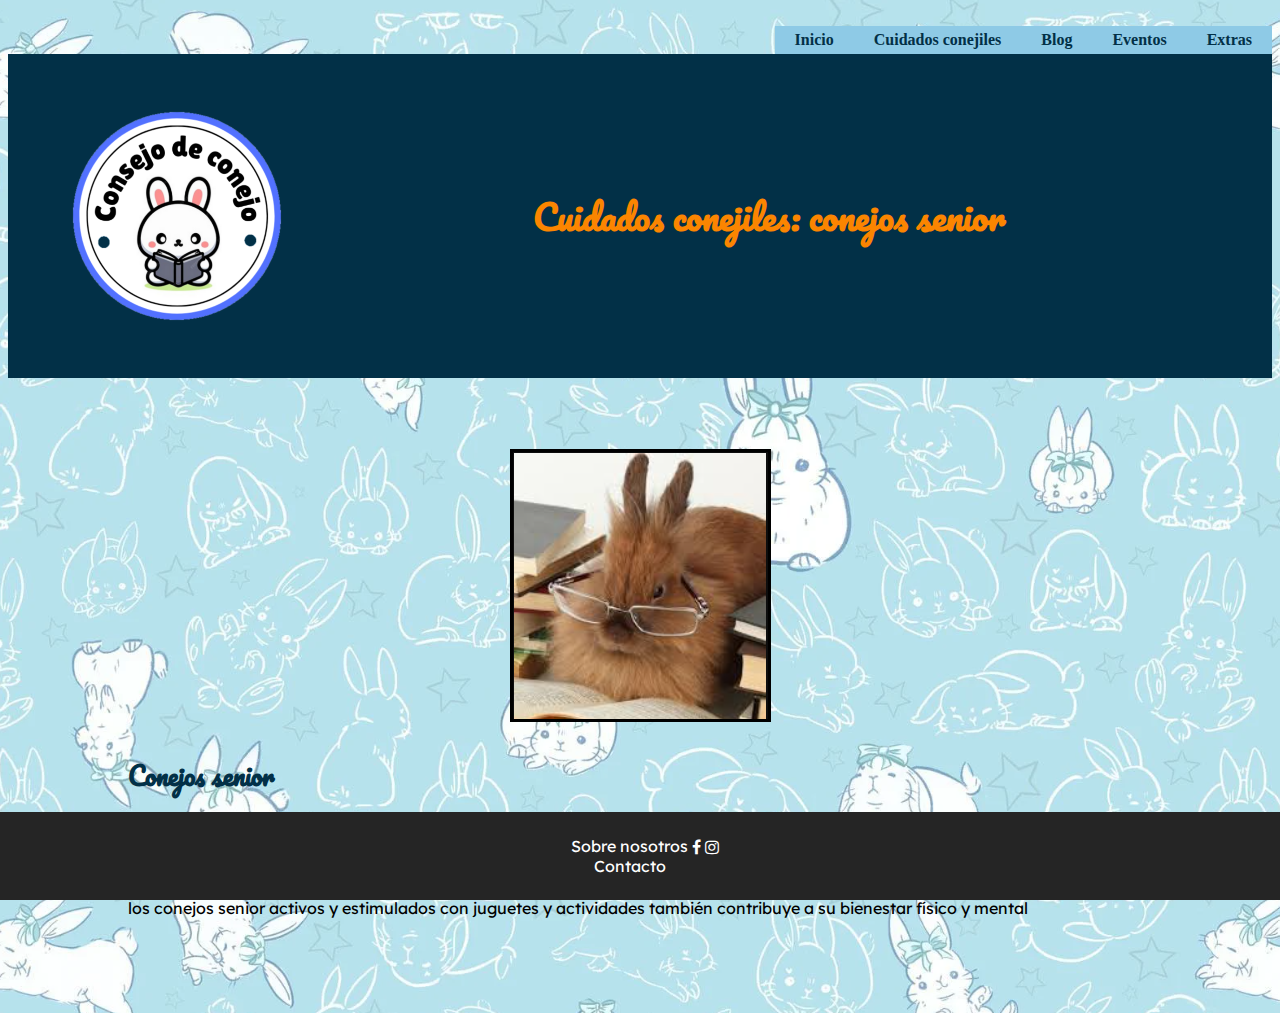
<file: conejosSenior.html>
<!DOCTYPE html>
<html lang="en">
<head>
    <meta charset="UTF-8">
    <meta name="viewport" content="width=device-width, initial-scale=1.0">
    <title>Cuidados conejiles: conejos senior - Consejo de conejo</title>
    <link rel="stylesheet" href="estilo.css">
    <link rel="stylesheet" href="https://cdnjs.cloudflare.com/ajax/libs/font-awesome/5.14.0/css/all.min.css" integrity="sha512-1PKOgIY59xJ8Co8+NE6FZ+LOAZKjy+KY8iq0G4B3CyeY6wYHN3yt9PW0XpSriVlkMXe40PTKnXrLnZ9+fkDaog==" crossorigin="anonymous" referrerpolicy="no-referrer" />
    <link rel="stylesheet" href="https://cdnjs.cloudflare.com/ajax/libs/font-awesome/4.7.0/css/font-awesome.min.css">
    <link rel="stylesheet" href="https://cdnjs.cloudflare.com/ajax/libs/font-awesome/6.6.0/css/all.min.css" integrity="sha512-Kc323vGBEqzTmouAECnVceyQqyqdsSiqLQISBL29aUW4U/M7pSPA/gEUZQqv1cwx4OnYxTxve5UMg5GT6L4JJg==" crossorigin="anonymous" referrerpolicy="no-referrer" />
    <link rel="preconnect" href="https://fonts.googleapis.com">
    <link rel="preconnect" href="https://fonts.gstatic.com" crossorigin>
    <link href="https://fonts.googleapis.com/css2?family=Meddon&family=Pacifico&display=swap" rel="stylesheet">
    <link rel="preconnect" href="https://fonts.googleapis.com">
<link rel="preconnect" href="https://fonts.gstatic.com" crossorigin>
<link href="https://fonts.googleapis.com/css2?family=Lexend:wght@100..900&family=Meddon&family=Pacifico&display=swap" rel="stylesheet">

</head>

<body>
    <br>
    <div class="container1">
        <table align="right" class="special-table">
            <tr>
            <td class="tooltip"><a href="index.html" ><strong>Inicio</strong><span class="tooltiptext">Inicio</span></a></td>
            <td class="tooltip"><a href="cuidados.html" ><strong>Cuidados conejiles</strong><span class="tooltiptext">Cuidados conejiles</span></a></td>
            <td class="tooltip"><a href="blog.html" ><strong>Blog</strong><span class="tooltiptext">Blog</span></a></td>
            <td class="tooltip"><a href="eventos.html" ><strong>Eventos</strong><span class="tooltiptext">Eventos</span></a></td>
            <td class="tooltip"><a href="extras.html" ><strong>Extras</strong><span class="tooltiptext">Extras</span></a></td>
            </tr>
            </table>
        </div>

    <div class="container2">
        <table align="left" >
            <tr>
                <td style="padding-left: 50px; padding-bottom: 50px;padding-top: 50px;">  <img align="left" src="imagenes/logo.png" height="50%" width="50%"></td>
    <td>
      <h1>Cuidados conejiles: conejos senior </h1>
    </td>        
    </tr>
</table>
    </div>
           
    
            <div align="center" > 
          <table class="tabla1">
        <tr >
            <td align="center" > <img  style='border:3px solid #000000' src="imagenes/b_senior.PNG" alt="Image 1" ></td>
        </tr>
        <tr>
            <td style="padding-left: 50px; "> <h2>Conejos senior</h2>
                <p>Los conejos senior, generalmente considerados mayores a partir de los 4-5 años, requieren cuidados especiales debido a su mayor susceptibilidad a enfermedades como la podo-dermatitis, la obesidad y la enfermedad renal crónica. Es crucial proporcionarles una dieta equilibrada, baja en calcio y rica en fibra, así como asegurar un ambiente cómodo y seguro con acceso fácil a sustratos y areneros. Además, es importante realizar chequeos veterinarios regulares para detectar y tratar cualquier problema de salud a tiempo. Mantener a los conejos senior activos y estimulados con juguetes y actividades también contribuye a su bienestar físico y mental</p>
              
            </tr>

    </table>
    
            </div>
            

    <div class="footer">
    <table align="center"> <tr> 
    <td>
    <p><a href="nosotros.html" target="_blank">Sobre nosotros</a><br>
        <a href="contacto.html" target="_blank">Contacto</a><br>
    </td>
    <td>

    <a href="https://www.tiktok.com/" target="_blank"> <i class="fab fa-tiktok" style="color: #ffffff;"></i></a>
    <a href="https://www.facebook.com/" target="_blank"> <i class="fa fa-brands fa-facebook-f" style="color: #ffffff;"></i></a>
    <a href="https://www.instagram.com/" target="_blank"> <i class="fa fa-brands fa-instagram" style="color: #ffffff;"></i></a>
    <br>
    </p></td>
    </tr> 
    </table>
    </div>

</body>

</html>
</file>
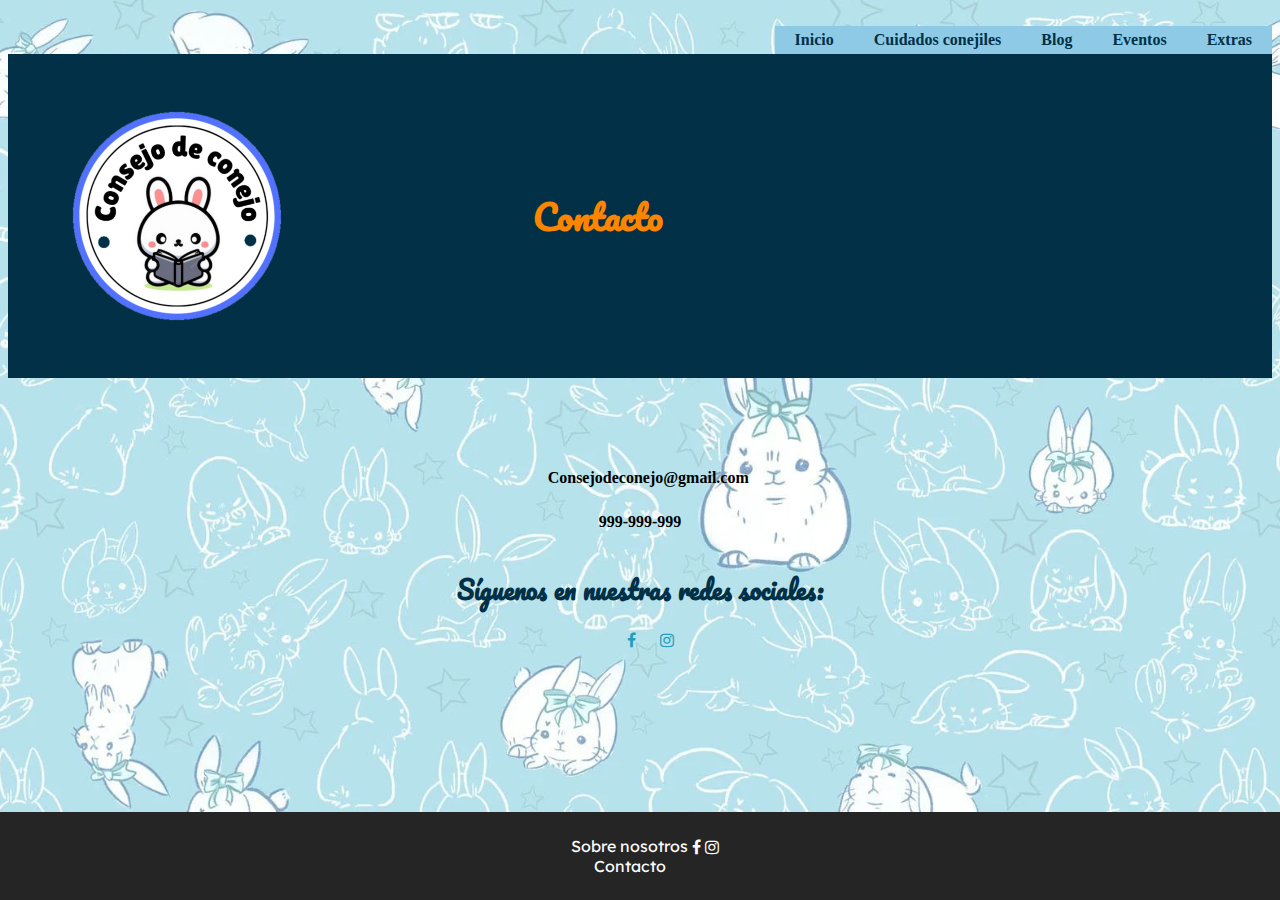
<file: contacto.html>
<!DOCTYPE html>
<html lang="en">
<head>
    <meta charset="UTF-8">
    <meta name="viewport" content="width=device-width, initial-scale=1.0">
    <title>Contacto - Consejo de conejo</title>
    <link rel="stylesheet" href="estilo.css">
    <link rel="stylesheet" href="https://cdnjs.cloudflare.com/ajax/libs/font-awesome/5.14.0/css/all.min.css" integrity="sha512-1PKOgIY59xJ8Co8+NE6FZ+LOAZKjy+KY8iq0G4B3CyeY6wYHN3yt9PW0XpSriVlkMXe40PTKnXrLnZ9+fkDaog==" crossorigin="anonymous" referrerpolicy="no-referrer" />
    <link rel="stylesheet" href="https://cdnjs.cloudflare.com/ajax/libs/font-awesome/4.7.0/css/font-awesome.min.css">
    <link rel="stylesheet" href="https://cdnjs.cloudflare.com/ajax/libs/font-awesome/6.6.0/css/all.min.css" integrity="sha512-Kc323vGBEqzTmouAECnVceyQqyqdsSiqLQISBL29aUW4U/M7pSPA/gEUZQqv1cwx4OnYxTxve5UMg5GT6L4JJg==" crossorigin="anonymous" referrerpolicy="no-referrer" />
    <link rel="preconnect" href="https://fonts.googleapis.com">
    <link rel="preconnect" href="https://fonts.gstatic.com" crossorigin>
    <link href="https://fonts.googleapis.com/css2?family=Meddon&family=Pacifico&display=swap" rel="stylesheet">
    <link rel="preconnect" href="https://fonts.googleapis.com">
<link rel="preconnect" href="https://fonts.gstatic.com" crossorigin>
<link href="https://fonts.googleapis.com/css2?family=Lexend:wght@100..900&family=Meddon&family=Pacifico&display=swap" rel="stylesheet">

</head>

<body>
    <br>
    <div class="container1">
        <table align="right" class="special-table">
            <tr>
            <td class="tooltip"><a href="index.html" ><strong>Inicio</strong><span class="tooltiptext">Inicio</span></a></td>
            <td class="tooltip"><a href="cuidados.html" ><strong>Cuidados conejiles</strong><span class="tooltiptext">Cuidados conejiles</span></a></td>
            <td class="tooltip"><a href="blog.html" ><strong>Blog</strong><span class="tooltiptext">Blog</span></a></td>
            <td class="tooltip"><a href="eventos.html" ><strong>Eventos</strong><span class="tooltiptext">Eventos</span></a></td>
            <td class="tooltip"><a href="extras.html" ><strong>Extras</strong><span class="tooltiptext">Extras</span></a></td>
            </tr>
            </table>
        </div>

    <div class="container2">
        <table align="left" >
            <tr>
                <td style="padding-left: 50px; padding-bottom: 50px;padding-top: 50px;">  <img align="left" src="imagenes/logo.png" height="50%" width="50%"></td>
    <td>
      <h1>Contacto</h1>
    </td>        
    </tr>
</table>
    </div>
           
    
            <div align="center" style="margin: 20px;"> 
          <table class="tabla1">
        <tr >
            <td style="padding-bottom: 20px;" align="center"><a> <i class="fa-solid fa-envelope fa-2xl" style="color: #219ebc;"></i> <b>Consejodeconejo@gmail.com</b></a></td>
        </tr>
        <tr>
            <td align="center"><a> <i class="fa-solid fa-mobile-screen-button fa-2xl" style="color: #219ebc;"></i> <b> 999-999-999</b></a></td>
        </tr>
        <tr>
            <td align="center" style="padding: 10px;">
                <h2>Síguenos en nuestras redes sociales:</h2>
                <a href="https://www.tiktok.com/" target="_blank" style="padding: 10px;"> <i class="fab fa-tiktok fa-2xl" style="color: #219ebc;"></i></a>
                <a href="https://www.facebook.com/" target="_blank" style="padding: 10px;"> <i class="fa fa-brands fa-facebook-f fa-2xl" style="color: #219ebc;"></i></a>
                <a href="https://www.instagram.com/" target="_blank" style="padding: 10px;"> <i class="fa fa-brands fa-instagram fa-2xl" style="color: #219ebc;"></i></a>
                <br>
            </td>  
        </tr>
    
    </table>
    
            </div>
            

    <div class="footer">
    <table align="center"> <tr> 
    <td>
    <p><a href="nosotros.html" target="_blank">Sobre nosotros</a><br>
        <a href="contacto.html" target="_blank">Contacto</a><br>
    </td>
    <td>

    <a href="https://www.tiktok.com/" target="_blank"> <i class="fab fa-tiktok" style="color: #ffffff;"></i></a>
    <a href="https://www.facebook.com/" target="_blank"> <i class="fa fa-brands fa-facebook-f" style="color: #ffffff;"></i></a>
    <a href="https://www.instagram.com/" target="_blank"> <i class="fa fa-brands fa-instagram" style="color: #ffffff;"></i></a>
    <br>
    </p></td>
    </tr> 
    </table>
    </div>

</body>

</html>
</file>
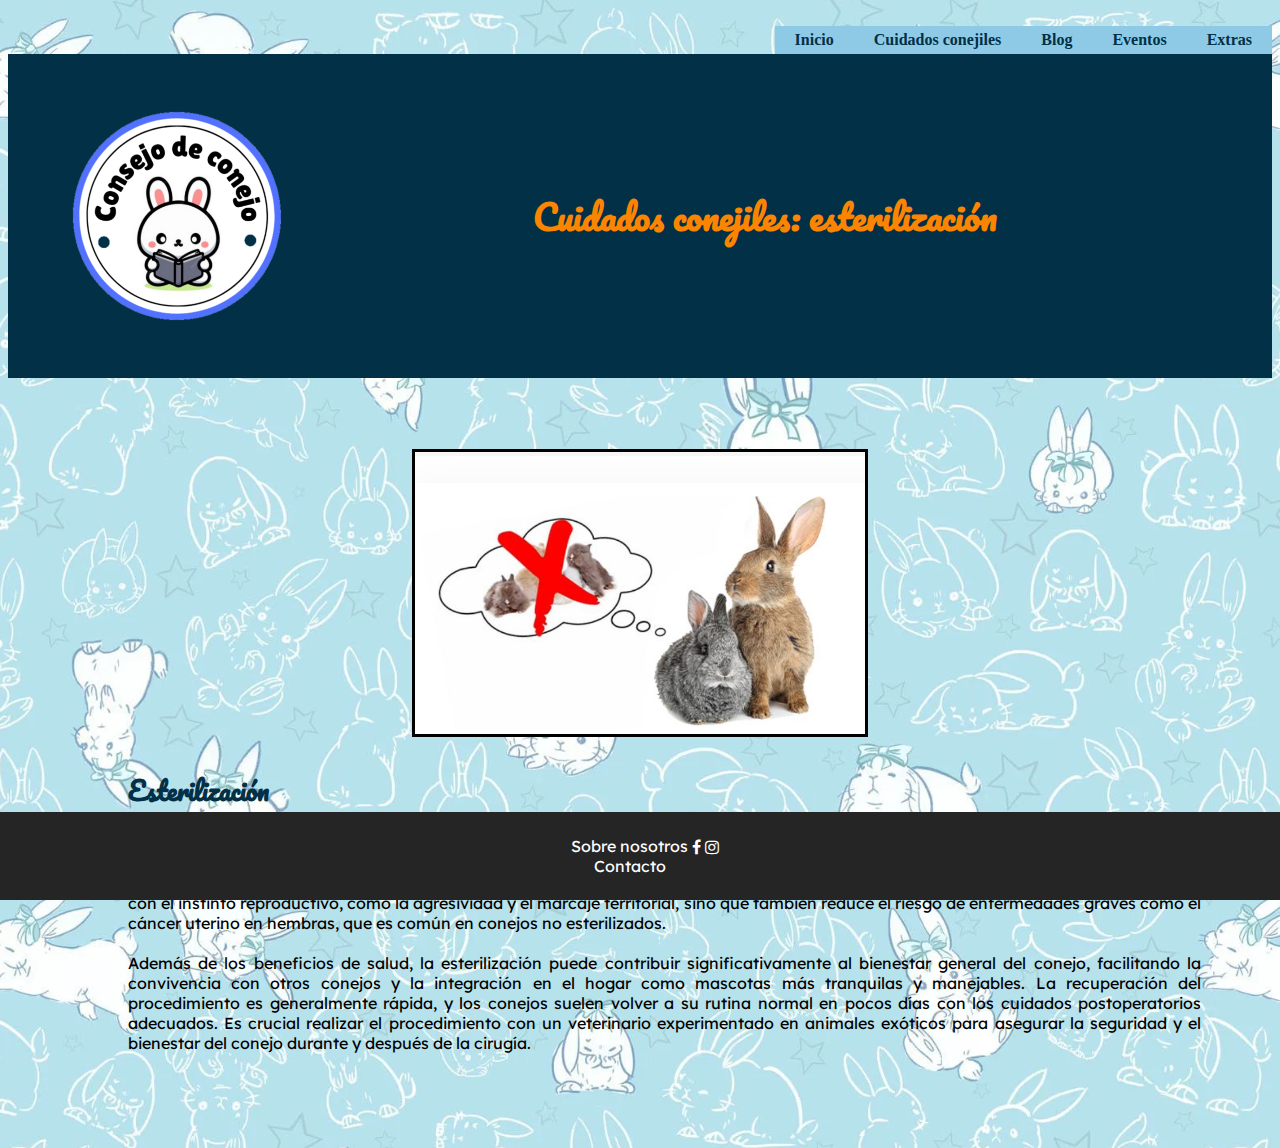
<file: esterilizacion.html>
<!DOCTYPE html>
<html lang="en">
<head>
    <meta charset="UTF-8">
    <meta name="viewport" content="width=device-width, initial-scale=1.0">
    <title>Cuidados conejiles: esterilización - Consejo de conejo</title>
    <link rel="stylesheet" href="estilo.css">
    <link rel="stylesheet" href="https://cdnjs.cloudflare.com/ajax/libs/font-awesome/5.14.0/css/all.min.css" integrity="sha512-1PKOgIY59xJ8Co8+NE6FZ+LOAZKjy+KY8iq0G4B3CyeY6wYHN3yt9PW0XpSriVlkMXe40PTKnXrLnZ9+fkDaog==" crossorigin="anonymous" referrerpolicy="no-referrer" />
    <link rel="stylesheet" href="https://cdnjs.cloudflare.com/ajax/libs/font-awesome/4.7.0/css/font-awesome.min.css">
    <link rel="stylesheet" href="https://cdnjs.cloudflare.com/ajax/libs/font-awesome/6.6.0/css/all.min.css" integrity="sha512-Kc323vGBEqzTmouAECnVceyQqyqdsSiqLQISBL29aUW4U/M7pSPA/gEUZQqv1cwx4OnYxTxve5UMg5GT6L4JJg==" crossorigin="anonymous" referrerpolicy="no-referrer" />
    <link rel="preconnect" href="https://fonts.googleapis.com">
    <link rel="preconnect" href="https://fonts.gstatic.com" crossorigin>
    <link href="https://fonts.googleapis.com/css2?family=Meddon&family=Pacifico&display=swap" rel="stylesheet">
    <link rel="preconnect" href="https://fonts.googleapis.com">
<link rel="preconnect" href="https://fonts.gstatic.com" crossorigin>
<link href="https://fonts.googleapis.com/css2?family=Lexend:wght@100..900&family=Meddon&family=Pacifico&display=swap" rel="stylesheet">

</head>

<body>
    <br>
    <div class="container1">
        <table align="right" class="special-table">
            <tr>
            <td class="tooltip"><a href="index.html" ><strong>Inicio</strong><span class="tooltiptext">Inicio</span></a></td>
            <td class="tooltip"><a href="cuidados.html" ><strong>Cuidados conejiles</strong><span class="tooltiptext">Cuidados conejiles</span></a></td>
            <td class="tooltip"><a href="blog.html" ><strong>Blog</strong><span class="tooltiptext">Blog</span></a></td>
            <td class="tooltip"><a href="eventos.html" ><strong>Eventos</strong><span class="tooltiptext">Eventos</span></a></td>
            <td class="tooltip"><a href="extras.html" ><strong>Extras</strong><span class="tooltiptext">Extras</span></a></td>
            </tr>
            </table>
        </div>

    <div class="container2">
        <table align="left" >
            <tr>
                <td style="padding-left: 50px; padding-bottom: 50px;padding-top: 50px;">  <img align="left" src="imagenes/logo.png" height="50%" width="50%"></td>
    <td>
      <h1>Cuidados conejiles: esterilización </h1>
    </td>        
    </tr>
</table>
    </div>
           
    
            <div align="center" > 
          <table class="tabla1">
        <tr >
            <td align="center" > <img  style='border:3px solid #000000' src="imagenes/b_esterilizacion.PNG" alt="Image 1" width="450px" ></td>
        </tr>
        <tr>
            <td style="padding-left: 50px; "> <h2>Esterilización</h2>
                <p>La esterilización en conejos es un procedimiento quirúrgico recomendado tanto para machos como para hembras. En los machos, conocido como castración, implica la eliminación de los testículos, mientras que en las hembras, conocido como ovariohisterectomía, incluye la eliminación de los ovarios y el útero. Este procedimiento no solo ayuda a prevenir problemas de comportamiento relacionados con el instinto reproductivo, como la agresividad y el marcaje territorial, sino que también reduce el riesgo de enfermedades graves como el cáncer uterino en hembras, que es común en conejos no esterilizados. <br><br>   
                    Además de los beneficios de salud, la esterilización puede contribuir significativamente al bienestar general del conejo, facilitando la convivencia con otros conejos y la integración en el hogar como mascotas más tranquilas y manejables. La recuperación del procedimiento es generalmente rápida, y los conejos suelen volver a su rutina normal en pocos días con los cuidados postoperatorios adecuados. Es crucial realizar el procedimiento con un veterinario experimentado en animales exóticos para asegurar la seguridad y el bienestar del conejo durante y después de la cirugía.</p>
              
            </tr>

    </table>
    
            </div>
            

    <div class="footer">
    <table align="center"> <tr> 
    <td>
    <p><a href="nosotros.html" target="_blank">Sobre nosotros</a><br>
        <a href="contacto.html" target="_blank">Contacto</a><br>
    </td>
    <td>

    <a href="https://www.tiktok.com/" target="_blank"> <i class="fab fa-tiktok" style="color: #ffffff;"></i></a>
    <a href="https://www.facebook.com/" target="_blank"> <i class="fa fa-brands fa-facebook-f" style="color: #ffffff;"></i></a>
    <a href="https://www.instagram.com/" target="_blank"> <i class="fa fa-brands fa-instagram" style="color: #ffffff;"></i></a>
    <br>
    </p></td>
    </tr> 
    </table>
    </div>

</body>

</html>
</file>
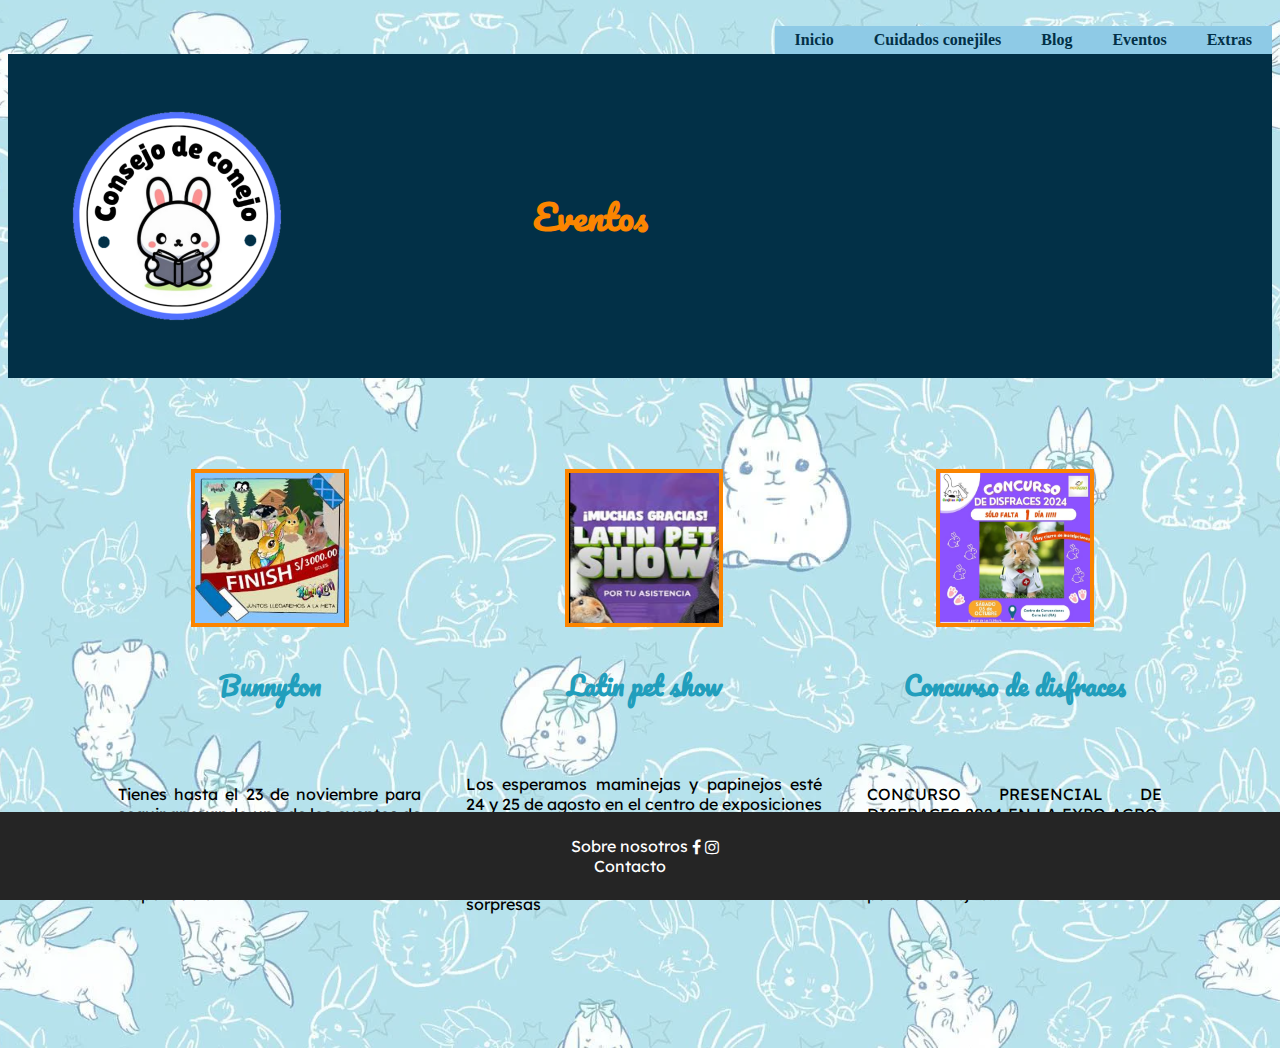
<file: eventos.html>
<!DOCTYPE html>
<html lang="en">
<head>
    <meta charset="UTF-8">
    <meta name="viewport" content="width=device-width, initial-scale=1.0">
    <title>Eventos - Consejo de conejo</title>
    <link rel="stylesheet" href="estilo.css">
    <link rel="stylesheet" href="https://cdnjs.cloudflare.com/ajax/libs/font-awesome/5.14.0/css/all.min.css" integrity="sha512-1PKOgIY59xJ8Co8+NE6FZ+LOAZKjy+KY8iq0G4B3CyeY6wYHN3yt9PW0XpSriVlkMXe40PTKnXrLnZ9+fkDaog==" crossorigin="anonymous" referrerpolicy="no-referrer" />
    <link rel="stylesheet" href="https://cdnjs.cloudflare.com/ajax/libs/font-awesome/4.7.0/css/font-awesome.min.css">
    <link rel="stylesheet" href="https://cdnjs.cloudflare.com/ajax/libs/font-awesome/6.6.0/css/all.min.css" integrity="sha512-Kc323vGBEqzTmouAECnVceyQqyqdsSiqLQISBL29aUW4U/M7pSPA/gEUZQqv1cwx4OnYxTxve5UMg5GT6L4JJg==" crossorigin="anonymous" referrerpolicy="no-referrer" />
    <link rel="preconnect" href="https://fonts.googleapis.com">
    <link rel="preconnect" href="https://fonts.gstatic.com" crossorigin>
    <link href="https://fonts.googleapis.com/css2?family=Meddon&family=Pacifico&display=swap" rel="stylesheet">
    <link rel="preconnect" href="https://fonts.googleapis.com">
<link rel="preconnect" href="https://fonts.gstatic.com" crossorigin>
<link href="https://fonts.googleapis.com/css2?family=Lexend:wght@100..900&family=Meddon&family=Pacifico&display=swap" rel="stylesheet">

</head>

<body>
    <br>
    <div class="container1">
        <table align="right" class="special-table">
            <tr>
            <td class="tooltip"><a href="index.html" ><strong>Inicio</strong><span class="tooltiptext">Inicio</span></a></td>
            <td class="tooltip"><a href="cuidados.html" ><strong>Cuidados conejiles</strong><span class="tooltiptext">Cuidados conejiles</span></a></td>
            <td class="tooltip"><a href="blog.html" ><strong>Blog</strong><span class="tooltiptext">Blog</span></a></td>
            <td class="tooltip"><a href="eventos.html" ><strong>Eventos</strong><span class="tooltiptext">Eventos</span></a></td>
            <td class="tooltip"><a href="extras.html" ><strong>Extras</strong><span class="tooltiptext">Extras</span></a></td>
            </tr>
            </table>
        </div>

    <div class="container2">
        <table align="left" >
            <tr>
                <td style="padding-left: 50px; padding-bottom: 50px;padding-top: 50px;">  <img align="left" src="imagenes/logo.png" height="50%" width="50%"></td>
    <td>
      <h1>Eventos</h1>
    </td>        
    </tr>
</table>
    </div>
           
    <div align="center" style="margin: 20px;"> 
        <table class="tabla1">
            <tr> 
            <td align="center"> <a href="https://www.instagram.com/bunnyton.pe/" target="_blank"> <img style='border:4px solid #fb8500' src="imagenes/bunnyton.PNG" alt="Image 1" width="150px" height="150px"> </a> 
            </td> 
            <td align="center"> <a href="https://www.instagram.com/p/C-Fq4sToRTg/?img_index=1" target="_blank"> <img style='border:4px solid #fb8500' src="imagenes/latinpetshow.PNG" alt="Image 2" width="150px" height="150px"> </a> 
            </td> 
            <td align="center"> <a href="https://www.facebook.com/story.php/?story_fbid=958442282977665&id=100064357074698&_rdr" target="_blank"> <img style='border:4px solid #fb8500' src="imagenes/disfraces.PNG" alt="Image 3" width="150px" height="150px"> </a> 
            </td> </tr> 
             <tr> 
                <td align="center"> <h3><a href="https://www.instagram.com/bunnyton.pe/" target="_blank">Bunnyton</a></h3> 
            </td> 
            <td align="center"> <h3><a href="https://www.instagram.com/p/C-Fq4sToRTg/?img_index=1" target="_blank">Latin pet show</a></h3> 
            </td> 
            <td align="center" > <h3><a href="https://www.facebook.com/story.php/?story_fbid=958442282977665&id=100064357074698&_rdr" target="_blank">Concurso de disfraces</a></h3> 
            </td> 
        </tr>
         <tr> 
            <td style="padding: 20px; text-align: justify;"> <p>Tienes hasta el 23 de noviembre para seguir apoyando uno de los eventos de la comunidad conejil en Perú en pro de los conejos para facilitar la adopción de conejos y difundir sobre la tenencia responsable.</p> 
            </td>
             <td style="padding: 20px; text-align: justify;"> <p>Los esperamos maminejas y papinejos esté 24 y 25 de agosto en el centro de exposiciones del Jockey Plaza  no se lo pueden perder habrá dinámicas con los papitos, exposiciones junto a veterinarios de exóticos, exposición de productos y muchas más sorpresas</p> 
            </td> 
            <td style="padding: 20px; text-align: justify;"> <p>CONCURSO PRESENCIAL DE DISFRACES 2024 EN LA EXPO AGRO. Comparte y disfruta una mañana con muchos conelovers, un campo amplio con área verde y mucha diversión para tu conejito!!. </p> 
            </td> 
        </tr>
  </table>
  
          </div>
            

    <div class="footer">
    <table align="center"> <tr> 
    <td>
    <p><a href="nosotros.html" target="_blank">Sobre nosotros</a><br>
        <a href="contacto.html" target="_blank">Contacto</a><br>
    </td>
    <td>

    <a href="https://www.tiktok.com/" target="_blank"> <i class="fab fa-tiktok" style="color: #ffffff;"></i></a>
    <a href="https://www.facebook.com/" target="_blank"> <i class="fa fa-brands fa-facebook-f" style="color: #ffffff;"></i></a>
    <a href="https://www.instagram.com/" target="_blank"> <i class="fa fa-brands fa-instagram" style="color: #ffffff;"></i></a>
    <br>
    </p></td>
    </tr> 
    </table>
    </div>

</body>

</html>
</file>
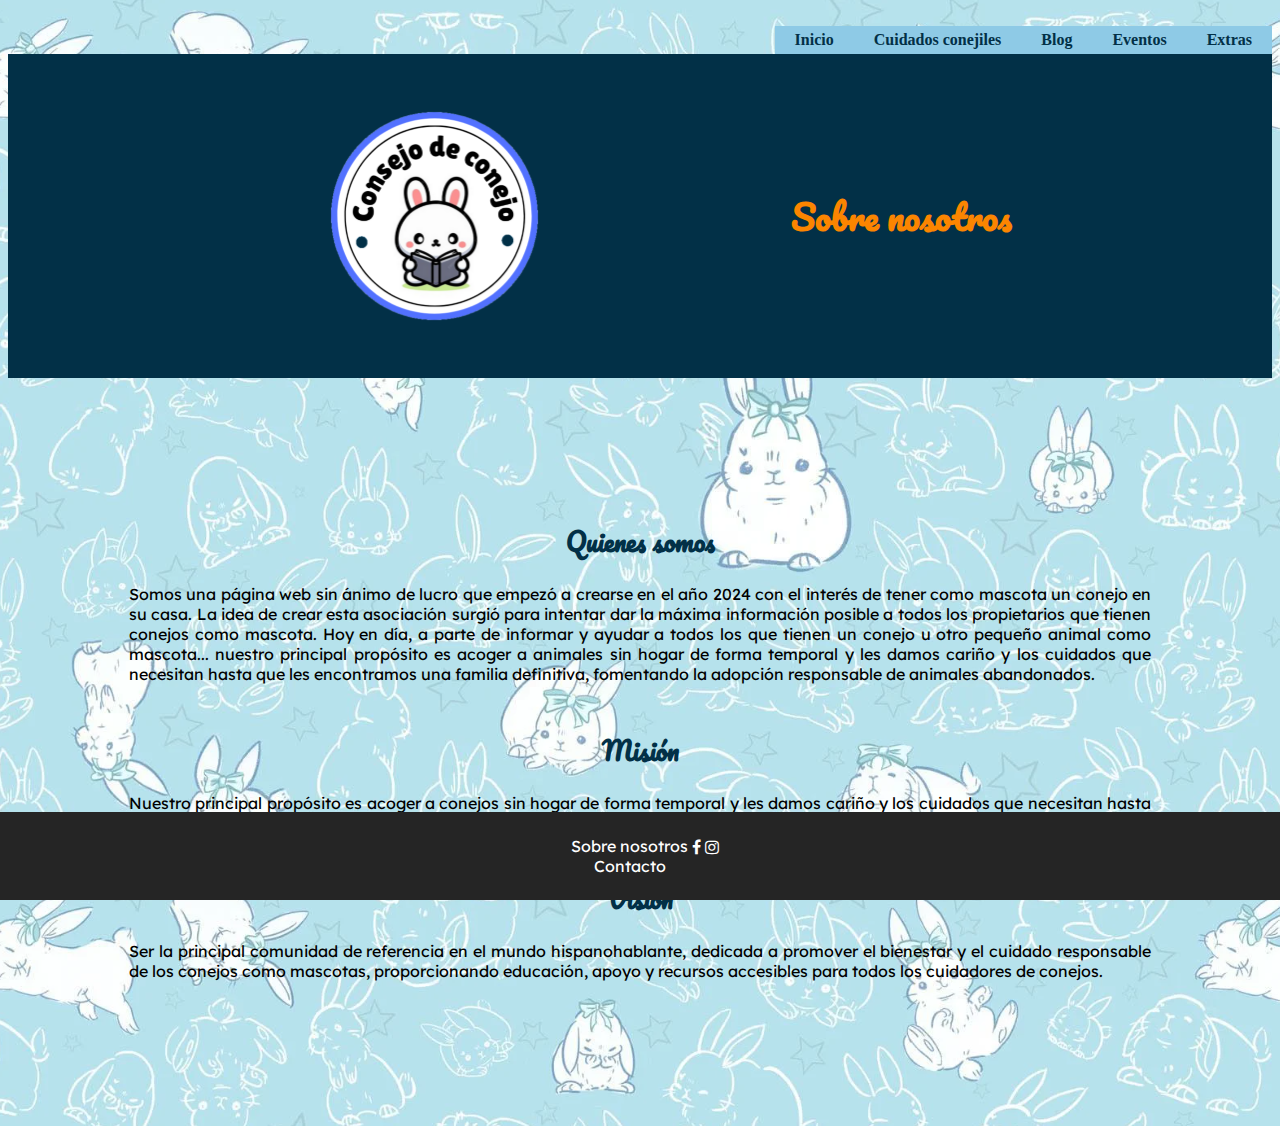
<file: nosotros.html>
<!DOCTYPE html>
<html lang="en">
<head>
    <meta charset="UTF-8">
    <meta name="viewport" content="width=device-width, initial-scale=1.0">
    <title>Sobre nosotros - Consejo de conejo</title>
    <link rel="stylesheet" href="estilo.css">
    <link rel="stylesheet" href="https://cdnjs.cloudflare.com/ajax/libs/font-awesome/5.14.0/css/all.min.css" integrity="sha512-1PKOgIY59xJ8Co8+NE6FZ+LOAZKjy+KY8iq0G4B3CyeY6wYHN3yt9PW0XpSriVlkMXe40PTKnXrLnZ9+fkDaog==" crossorigin="anonymous" referrerpolicy="no-referrer" />
    <link rel="stylesheet" href="https://cdnjs.cloudflare.com/ajax/libs/font-awesome/4.7.0/css/font-awesome.min.css">
    <link rel="preconnect" href="https://fonts.googleapis.com">
    <link rel="preconnect" href="https://fonts.gstatic.com" crossorigin>
    <link href="https://fonts.googleapis.com/css2?family=Meddon&family=Pacifico&display=swap" rel="stylesheet">
    <link rel="preconnect" href="https://fonts.googleapis.com">
<link rel="preconnect" href="https://fonts.gstatic.com" crossorigin>
<link href="https://fonts.googleapis.com/css2?family=Lexend:wght@100..900&family=Meddon&family=Pacifico&display=swap" rel="stylesheet">

</head>

<body>
    <br>
    <div class="container1">
        <table align="right" class="special-table">
            <tr>
            <td class="tooltip"><a href="index.html" ><strong>Inicio</strong><span class="tooltiptext">Inicio</span></a></td>
            <td class="tooltip"><a href="cuidados.html" ><strong>Cuidados conejiles</strong><span class="tooltiptext">Cuidados conejiles</span></a></td>
            <td class="tooltip"><a href="blog.html" ><strong>Blog</strong><span class="tooltiptext">Blog</span></a></td>
            <td class="tooltip"><a href="eventos.html" ><strong>Eventos</strong><span class="tooltiptext">Eventos</span></a></td>
            <td class="tooltip"><a href="extras.html" ><strong>Extras</strong><span class="tooltiptext">Extras</span></a></td>
            </tr>
            </table>
        </div>



    <div class="container2">
        <table align="center" >
            <tr >
<td style="padding-left: 50px; padding-bottom: 50px;padding-top: 50px;">  <img align="left" src="imagenes/logo.png" height="50%" width="50%"></td>
    <td>
      <h1>Sobre nosotros</h1>
    </td>        
    </tr>
</table>
    </div>
           
    
            <div align="center" style="margin: 50px;"> 
          <table class="tabla1">
        <tr>
            <td style="text-align: justify;"> <h2 align="center">Quienes somos</h2><p>Somos una página web sin ánimo de lucro que empezó a crearse en el año 2024 con el interés de tener como mascota un conejo en su casa. 
                La idea de crear esta asociación surgió para intentar dar la máxima información posible a todos los propietarios que tienen conejos como mascota. 
                Hoy en día, a parte de informar y ayudar a todos los que tienen un conejo u otro pequeño animal como mascota... nuestro principal propósito es acoger a animales sin hogar de forma temporal y les damos cariño y los cuidados que necesitan hasta que les encontramos una familia definitiva, fomentando la adopción responsable de animales abandonados.</p></td>
        </tr>
        <tr>
            <td style="text-align: justify;"> <h2 align="center">Misión</h2><p>Nuestro principal propósito es acoger a conejos sin hogar de forma temporal y les damos cariño y los cuidados que necesitan hasta que les encontramos una familia definitiva, fomentando la adopción responsable de animales abandonados.</p></td>
        </tr>
        <tr>
            <td style="text-align: justify;"> <h2 align="center">Visión</h2><p>Ser la principal comunidad de referencia en el mundo hispanohablante, dedicada a promover el bienestar y el cuidado responsable de los conejos como mascotas, proporcionando educación, apoyo y recursos accesibles para todos los cuidadores de conejos.</p></td>
        </tr>
    
    
        </table>
    
            </div>
            

    <div class="footer">
    <table align="center"> <tr> 
    <td>
    <p><a href="nosotros.html" target="_blank">Sobre nosotros</a><br>
        <a href="contacto.html" target="_blank">Contacto</a><br>
    </td>
    <td>
    <a href="https://www.tiktok.com/" target="_blank"> <i class="fab fa-tiktok" style="color: #ffffff;"></i></a>
    <a href="https://www.facebook.com/" target="_blank"> <i class="fa fa-brands fa-facebook-f" style="color: #ffffff;"></i></a>
    <a href="https://www.instagram.com/" target="_blank"> <i class="fa fa-brands fa-instagram" style="color: #ffffff;"></i></a>
    <br>
    </p></td>
    </tr> 
    </table>
    </div>

</body>

</html>
</file>
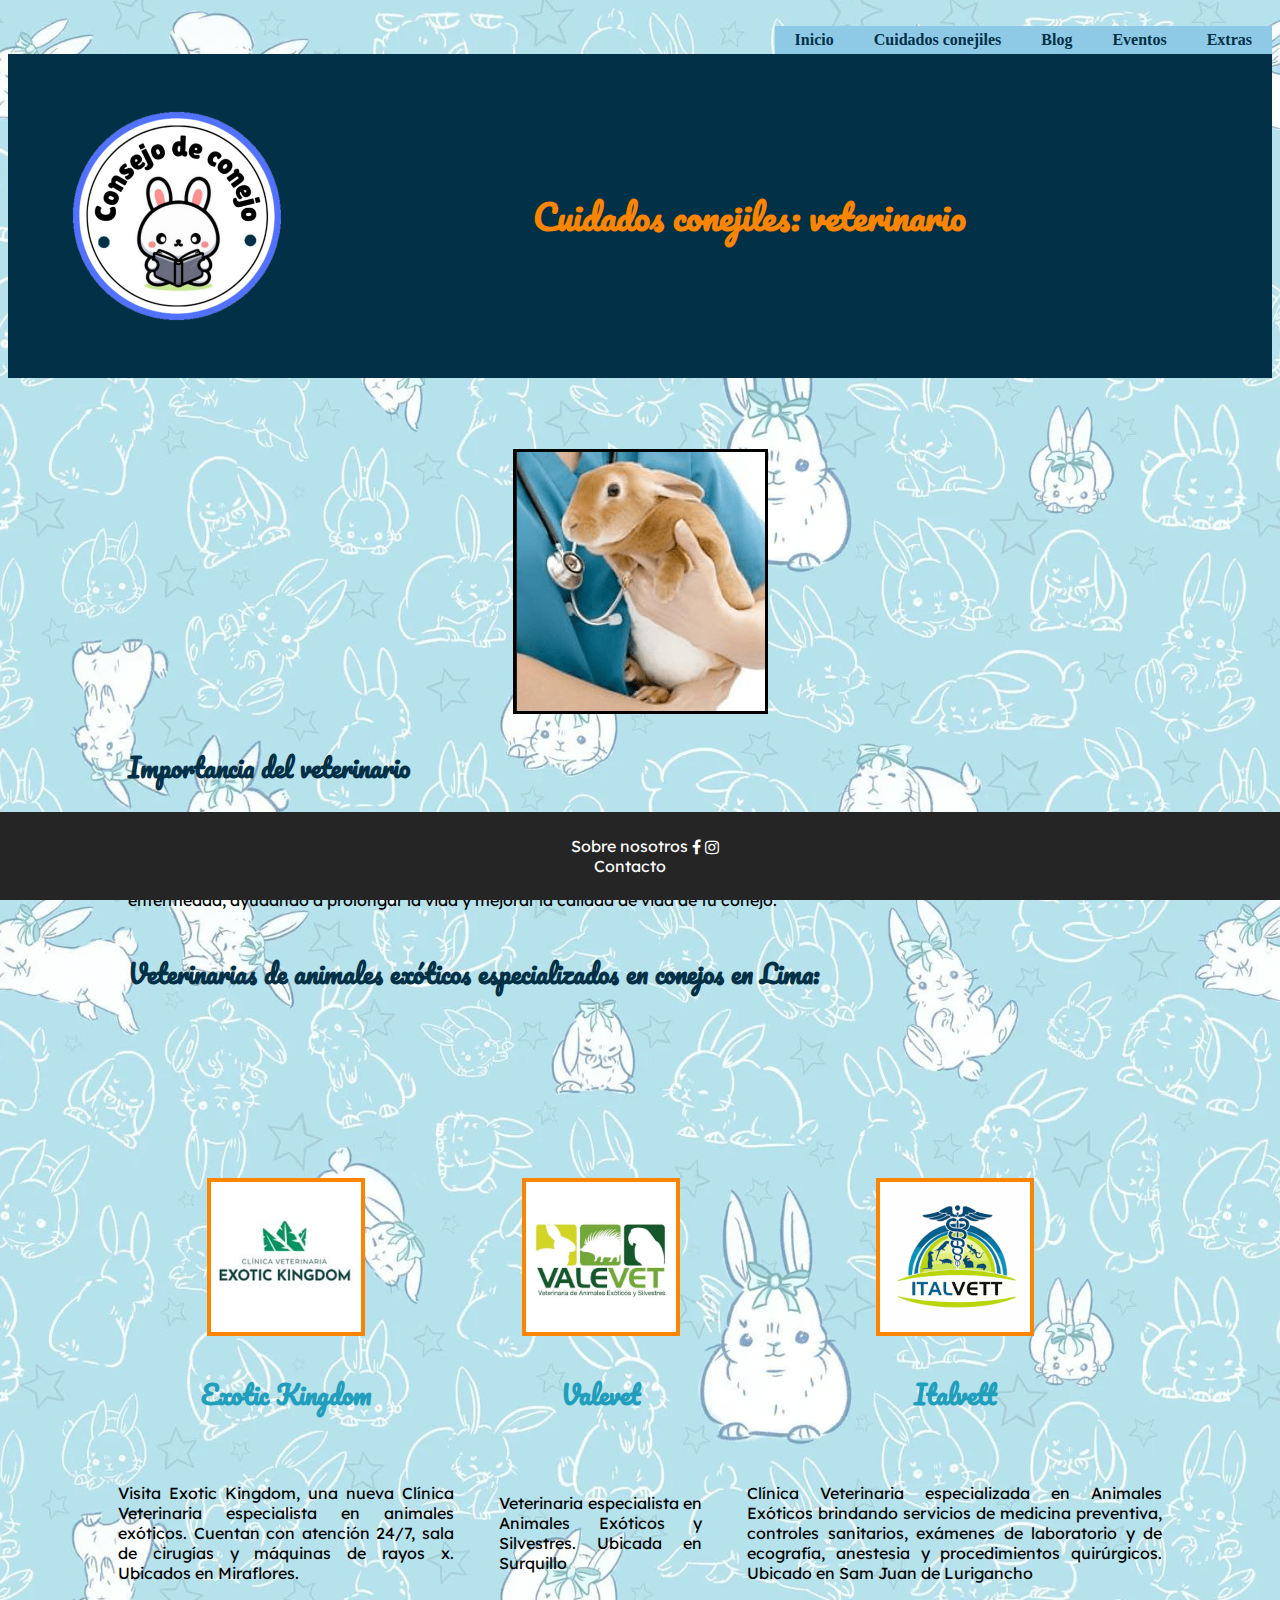
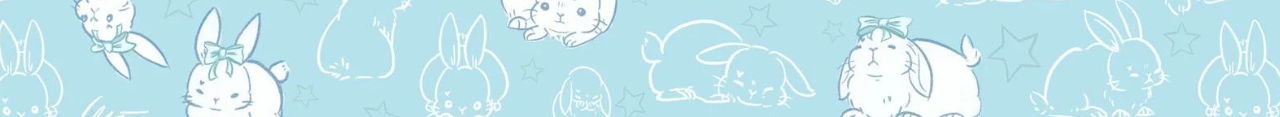
<file: veterinario.html>
<!DOCTYPE html>
<html lang="en">
<head>
    <meta charset="UTF-8">
    <meta name="viewport" content="width=device-width, initial-scale=1.0">
    <title>Cuidados conejiles: veterinario - Consejo de conejo</title>
    <link rel="stylesheet" href="estilo.css">
    <link rel="stylesheet" href="https://cdnjs.cloudflare.com/ajax/libs/font-awesome/5.14.0/css/all.min.css" integrity="sha512-1PKOgIY59xJ8Co8+NE6FZ+LOAZKjy+KY8iq0G4B3CyeY6wYHN3yt9PW0XpSriVlkMXe40PTKnXrLnZ9+fkDaog==" crossorigin="anonymous" referrerpolicy="no-referrer" />
    <link rel="stylesheet" href="https://cdnjs.cloudflare.com/ajax/libs/font-awesome/4.7.0/css/font-awesome.min.css">
    <link rel="stylesheet" href="https://cdnjs.cloudflare.com/ajax/libs/font-awesome/6.6.0/css/all.min.css" integrity="sha512-Kc323vGBEqzTmouAECnVceyQqyqdsSiqLQISBL29aUW4U/M7pSPA/gEUZQqv1cwx4OnYxTxve5UMg5GT6L4JJg==" crossorigin="anonymous" referrerpolicy="no-referrer" />
    <link rel="preconnect" href="https://fonts.googleapis.com">
    <link rel="preconnect" href="https://fonts.gstatic.com" crossorigin>
    <link href="https://fonts.googleapis.com/css2?family=Meddon&family=Pacifico&display=swap" rel="stylesheet">
    <link rel="preconnect" href="https://fonts.googleapis.com">
<link rel="preconnect" href="https://fonts.gstatic.com" crossorigin>
<link href="https://fonts.googleapis.com/css2?family=Lexend:wght@100..900&family=Meddon&family=Pacifico&display=swap" rel="stylesheet">

</head>

<body>
    <br>
    <div class="container1">
        <table align="right" class="special-table">
            <tr>
            <td class="tooltip"><a href="index.html" ><strong>Inicio</strong><span class="tooltiptext">Inicio</span></a></td>
            <td class="tooltip"><a href="cuidados.html" ><strong>Cuidados conejiles</strong><span class="tooltiptext">Cuidados conejiles</span></a></td>
            <td class="tooltip"><a href="blog.html" ><strong>Blog</strong><span class="tooltiptext">Blog</span></a></td>
            <td class="tooltip"><a href="eventos.html" ><strong>Eventos</strong><span class="tooltiptext">Eventos</span></a></td>
            <td class="tooltip"><a href="extras.html" ><strong>Extras</strong><span class="tooltiptext">Extras</span></a></td>
            </tr>
            </table>
        </div>

    <div class="container2">
        <table align="left" >
            <tr>
                <td style="padding-left: 50px; padding-bottom: 50px;padding-top: 50px;">  <img align="left" src="imagenes/logo.png" height="50%" width="50%"></td>
    <td>
      <h1>Cuidados conejiles: veterinario</h1>
    </td>        
    </tr>
</table>
    </div>
           
    
            <div align="center" > 
          <table class="tabla1">
        <tr >
            <td align="center" > <img  style='border:3px solid #000000' src="imagenes/b_vet.PNG" alt="Image 1"></td>
        </tr>
        <tr>
            <td style="padding-left: 50px; "> <h2>Importancia del veterinario</u> </h2>
                <p>Las visitas regulares al veterinario son cruciales para el bienestar de los conejos, ya que permiten la detección temprana de problemas de salud comunes como problemas dentales, enfermedades digestivas y parásitos. Además, los chequeos periódicos aseguran que el conejo esté recibiendo una dieta adecuada y el manejo necesario para prevenir la obesidad y otras afecciones. Un <strong>veterinario especializado en animales exóticos</strong> puede proporcionar asesoramiento valioso sobre el cuidado diario, la socialización y los signos tempranos de enfermedad, ayudando a prolongar la vida y mejorar la calidad de vida de tu conejo. <br><br><h2>Veterinarias de animales exóticos especializados en conejos en Lima:</h2>  </p>
             </td>
            </tr>

    </table>
            </div>

            <div align="center" style="margin: 20px;"> 
                <table class="tabla1">
                    <tr> 
                    <td align="center"> <a href="https://www.instagram.com/clinicavet.exotickingdom/?hl=es" target="_blank"> <img style='border:4px solid #fb8500' src="imagenes/vet1.PNG" alt="Image 1" width="150px" height="150px"> </a> 
                    </td> 
                    <td align="center"> <a href="https://www.instagram.com/valevetperu/?hl=es" target="_blank"> <img style='border:4px solid #fb8500' src="imagenes/vet3.PNG" alt="Image 2" width="150px" height="150px"> </a> 
                    </td> 
                    <td align="center"> <a href="https://www.facebook.com/p/Italvett-100047634977045/?locale=es_LA" target="_blank"> <img style='border:4px solid #fb8500' src="imagenes/vet2.PNG" alt="Image 3" width="150px" height="150px"> </a> 
                    </td> </tr> 
                     <tr> 
                        <td align="center"> <h3><a href="https://www.instagram.com/clinicavet.exotickingdom/?hl=es" target="_blank">Exotic Kingdom</a></h3> 
                    </td> 
                    <td align="center"> <h3><a href="https://www.instagram.com/valevetperu/?hl=es" target="_blank">Valevet</a></h3> 
                    </td> 
                    <td align="center" > <h3><a href="https://www.facebook.com/p/Italvett-100047634977045/?locale=es_LA" target="_blank">Italvett</a></h3> 
                    </td> 
                </tr>
                 <tr> 
                    <td style="padding: 20px; text-align: justify;"> <p>Visita Exotic Kingdom, una nueva Clínica Veterinaria especialista en animales exóticos. Cuentan con atención 24/7, sala de cirugías y máquinas de rayos x. Ubicados en Miraflores.</p> 
                    </td>
                     <td style="padding: 20px; text-align: justify;"> <p>Veterinaria especialista en Animales Exóticos y Silvestres. Ubicada en Surquillo</p> 
                    </td> 
                    <td style="padding: 20px; text-align: justify;"> <p>Clínica Veterinaria especializada en Animales Exóticos brindando servicios de medicina preventiva, controles sanitarios, exámenes de laboratorio y de ecografía, anestesia y procedimientos quirúrgicos. Ubicado en Sam Juan de Lurigancho</p> 
                    </td> 
                </tr>
          </table>
          
                  </div>

    <div class="footer">
    <table align="center"> <tr> 
    <td>
    <p><a href="nosotros.html" target="_blank">Sobre nosotros</a><br>
        <a href="contacto.html" target="_blank">Contacto</a><br>
    </td>
    <td>

    <a href="https://www.tiktok.com/" target="_blank"> <i class="fab fa-tiktok" style="color: #ffffff;"></i></a>
    <a href="https://www.facebook.com/" target="_blank"> <i class="fa fa-brands fa-facebook-f" style="color: #ffffff;"></i></a>
    <a href="https://www.instagram.com/" target="_blank"> <i class="fa fa-brands fa-instagram" style="color: #ffffff;"></i></a>
    <br>
    </p></td>
    </tr> 
    </table>
    </div>

</body>

</html>
</file>
<file: estilo.css>
body {
    display: flex; flex-direction: column; 
    background-image: url('imagenes/wallpaper.PNG');

}

h1{
    font-family: "Pacifico", cursive;
    font-size: 35px;
    color: #fb8500;
    font-style: normal;
}
h2{
    font-family: "Pacifico", cursive;
    font-size: 25px;
    color: #023047;
    font-style: normal;
}
h3{
    font-family: "Pacifico", cursive;
    font-size: 25px;
    color: #219ebc;
    font-style: normal;
}


p{
        font-family: "Lexend", sans-serif;
        font-optical-sizing: auto;
        font-style: normal;
      }
ul{
        font-family: "Lexend", sans-serif;
        font-optical-sizing: auto;
        font-style: normal;
      }


a:link, a:visited, a:hover, a:active {
    color: inherit; 
    text-decoration: none;
}
.content {
     flex: 1; 
     width: 100%;
    }
.container1 {
    width: 100%;
}

.container2 {
    width: 100%;
    background-color: #023047;
    flex: auto;
}

.footer {
    margin-top: -20px;
    background-color: #252525;
    color: white;
    position: fixed;
    left: 0;
    bottom: 0;
    width: 100%;
    text-align: center;   
    padding: 5px;
    }

 
    
.special-table {
 
     border-collapse: collapse;
 }
 
 .special-table td {
     padding: 5px;
     position: relative; 
     background-color: #8ecae6; 
     color:#023047;
     padding-left: 20px;
     padding-right: 20px;
     font-size: 16px;
 }
 
 .special-table .tooltip .tooltiptext {
     visibility: hidden;
     width: 100px;
     background-color: black;
     color: #8ecae6;
     text-align: center;
     border-radius: 5px;
     padding: 5px;
     position: absolute;
     z-index: 1;
     bottom: 100%; 
     left: 50%;
     margin-left: -60px;
     opacity: 0;
     transition: opacity 0.3s;
 }
 
 .special-table .tooltip:hover .tooltiptext {
     visibility: visible;
     opacity: 1;
 }
 
 .special-table .tooltip:hover {
     background-color:black; 
     color: #fb8500;;
 }


 
.carousel {
    position: relative;
    max-width: 700px;
    max-height: 350px;
    margin: 30px;
    overflow: hidden;
}

.carousel-inner {
    display: flex;
    width: 300%;
    transition: transform 0.5s ease;
}

.carousel-item {
    flex: 1 0 100%;

}

.carousel-item img {
    width: 30%;
    height: auto;
    margin-left: 35px;
}

.prev, .next {
    cursor: pointer;
    position: absolute;
    top: 50%;
    width: auto;
    margin-top: -10px;
    color: #ffb703;
    font-weight: bold;
    font-size: 26px;
    transition: 0.6s ease;
    border-radius: 0 3px 3px 0;
    user-select: none;
}

.next {
    right: 0;
    border-radius: 3px 0 0 3px;
}

.prev:hover, .next:hover {
    background-color: #219ebc;
    color: #fb8500;
}

.tabla1
{
    border-color: #023047;
    height: auto;
    width: auto;
    border-spacing: 5px;
    text-align: justify;
    margin: 15px;
    padding: 50px;
    border: 30px;
   
}
</file>
